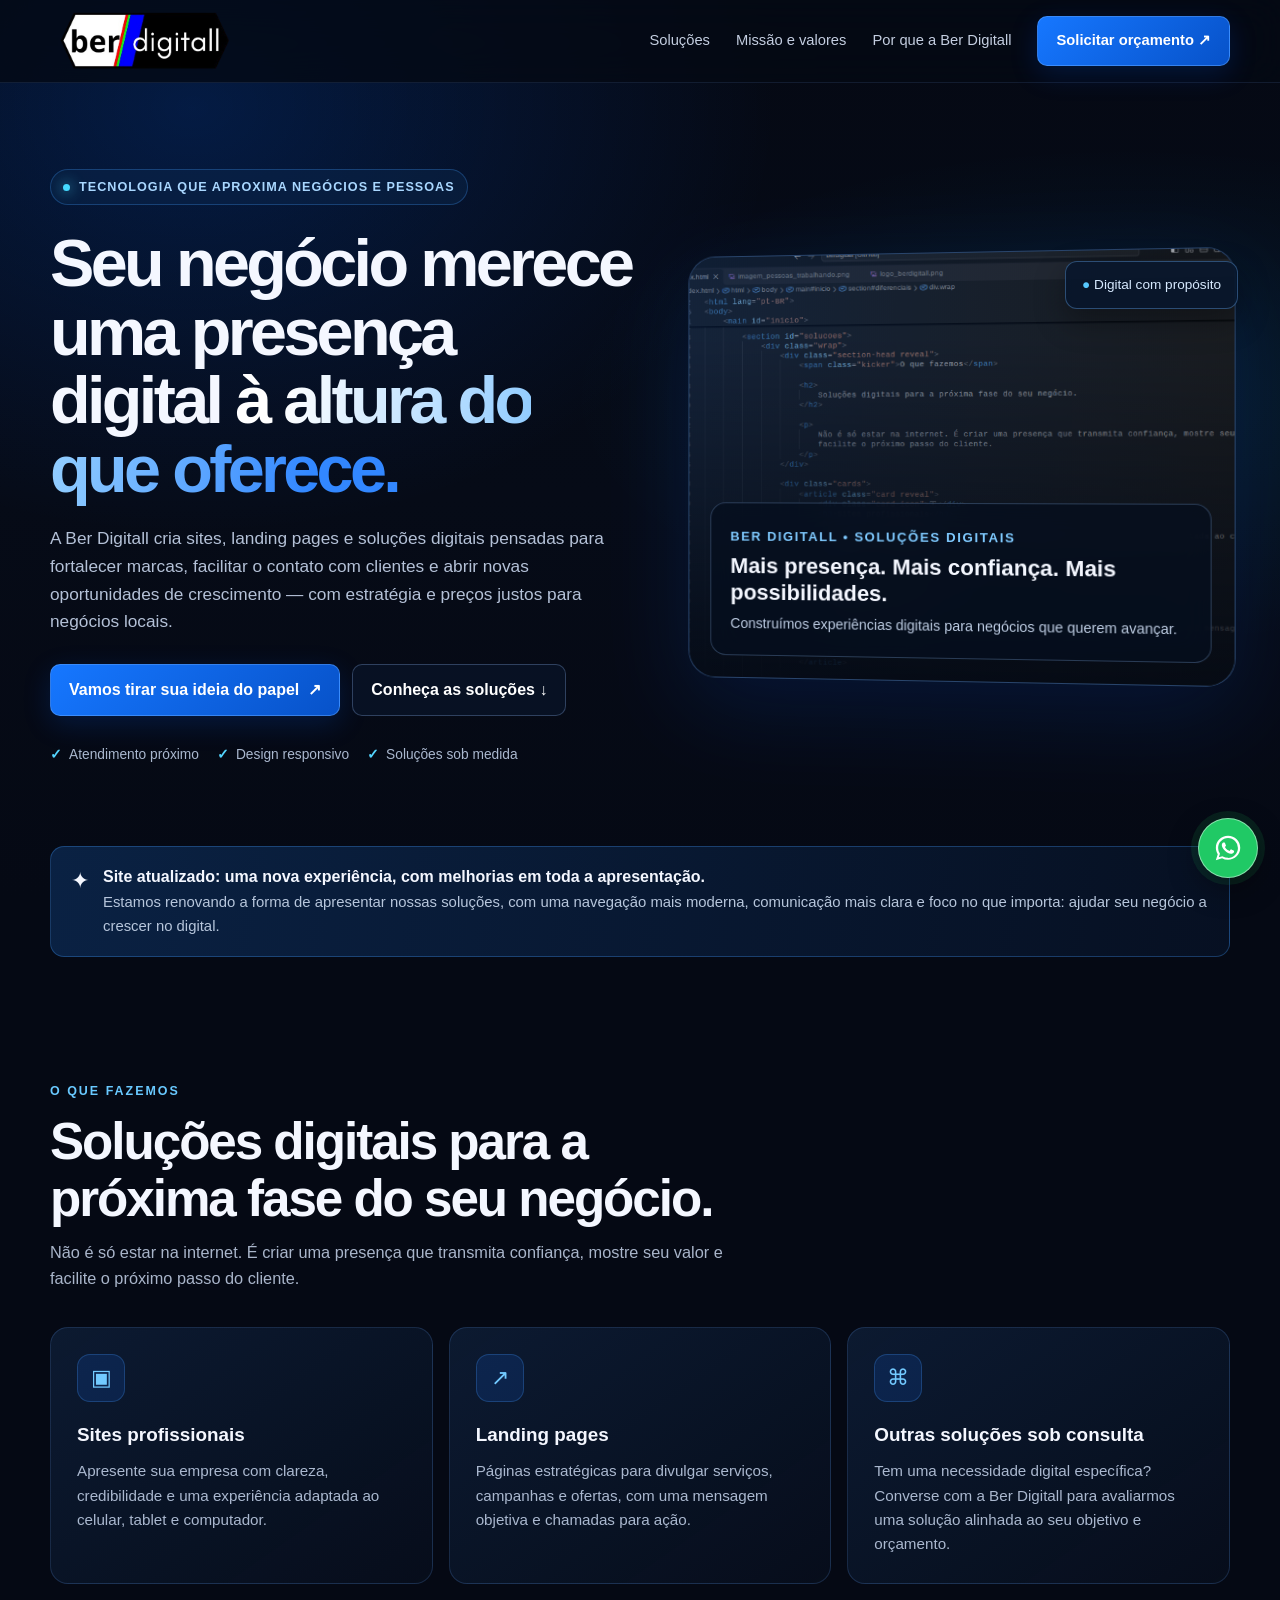
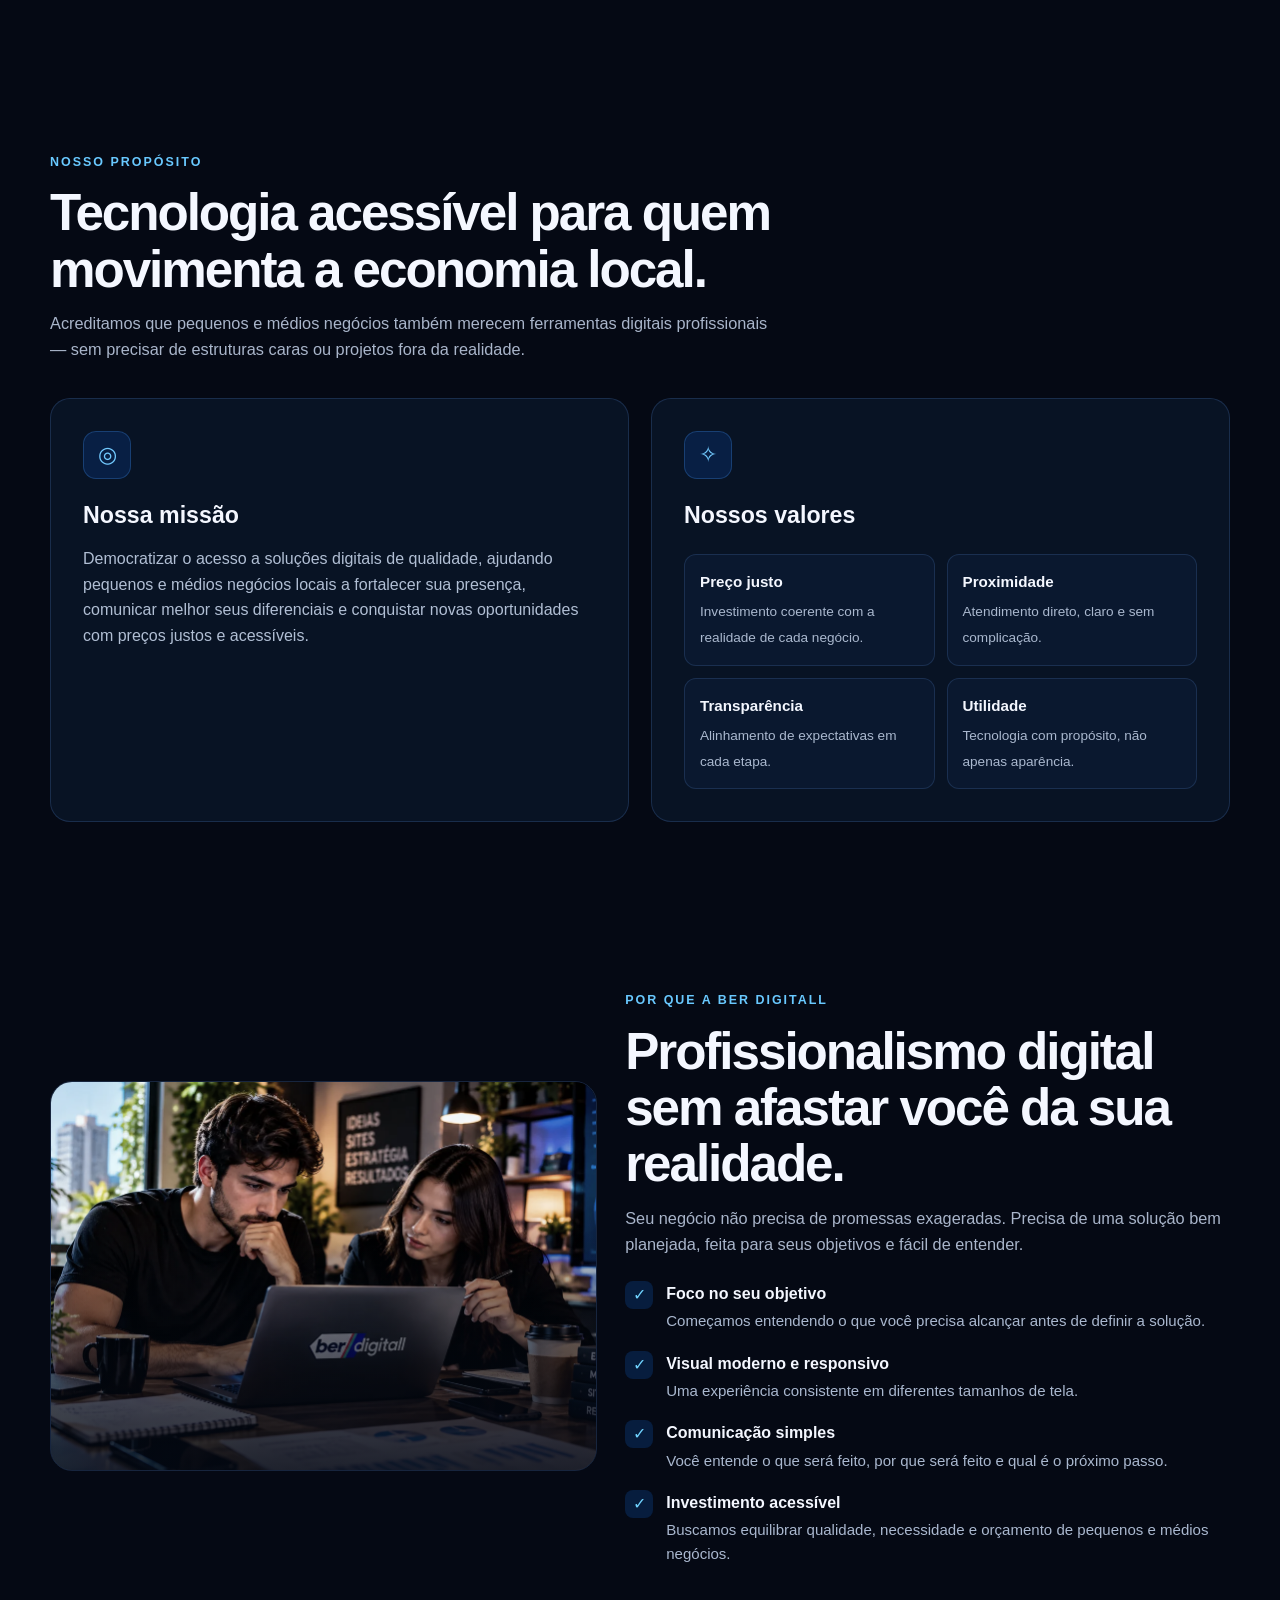
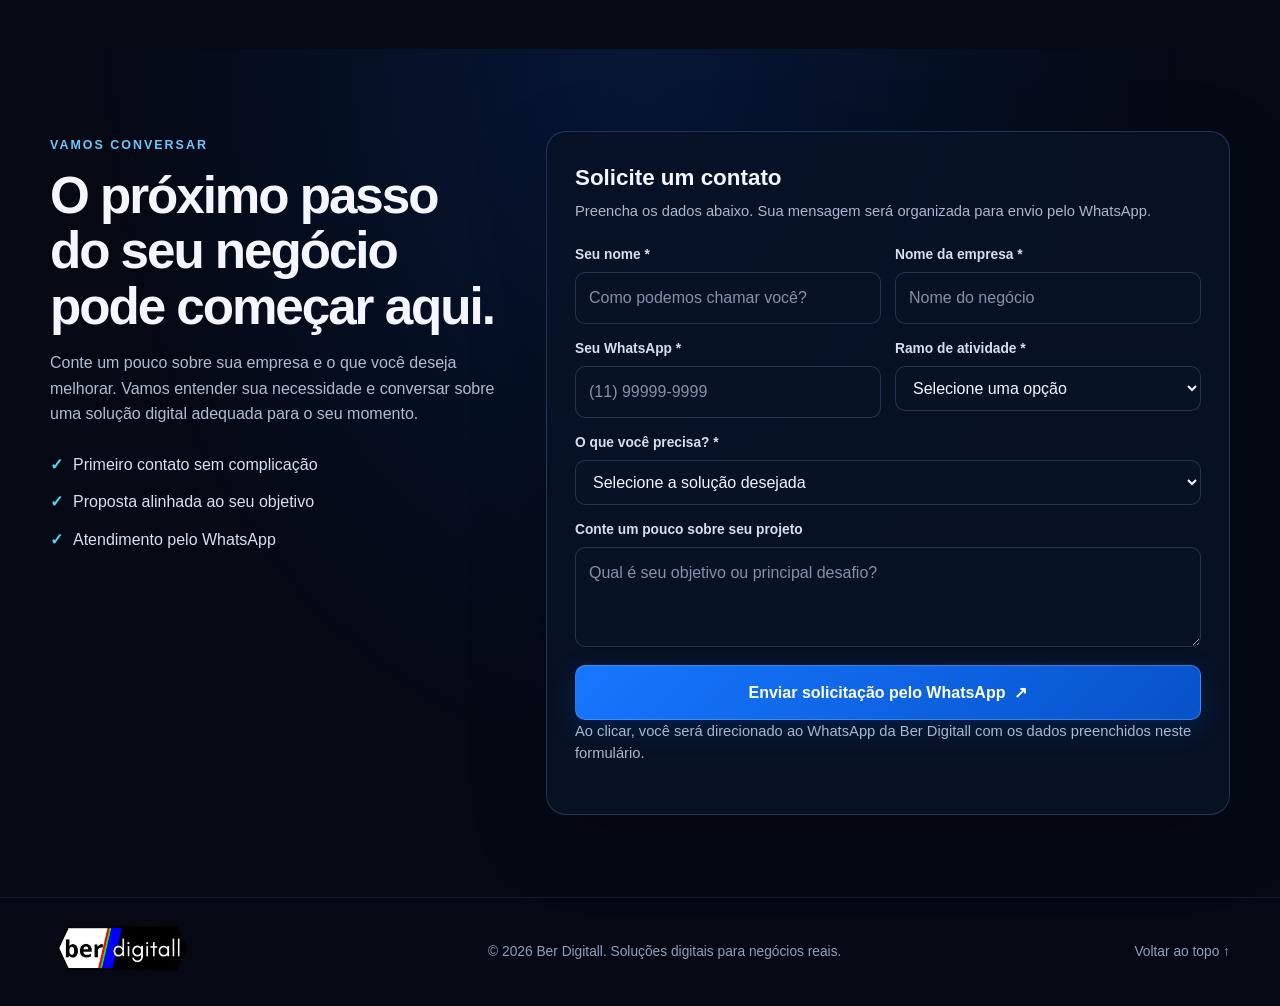
<file: index.html>
<!DOCTYPE html>
<html lang="pt-BR">

<head>
    <meta charset="UTF-8">
    <meta name="viewport" content="width=device-width, initial-scale=1.0">
    <meta name="theme-color" content="#050914">
    <meta name="description"
        content="Ber Digitall: sites, landing pages e soluções digitais para pequenos e médios negócios locais. Tecnologia acessível, estratégia e presença digital.">
    <title>Ber Digitall | Sites, Landing Pages e Soluções Digitais</title>

    <meta name="robots" content="index,follow,max-image-preview:large,max-snippet:-1,max-video-preview:-1">
    <meta name="author" content="Ber Digitall">
    <meta name="referrer" content="strict-origin-when-cross-origin">
    <meta name="color-scheme" content="dark">
    <link rel="canonical" href="https://berdigitall.com.br/">

    <link rel="icon" type="image/svg+xml"
        href="data:image/svg+xml,%3Csvg xmlns='http://www.w3.org/2000/svg' viewBox='0 0 64 64'%3E%3Crect width='64' height='64' rx='14' fill='%23050914'/%3E%3Cpath d='M13 14h25l-7 12H20v12h11l-7 12H13z' fill='white'/%3E%3Cpath d='M37 14h6l-7 38h-6z' fill='%23ff2424'/%3E%3Cpath d='M44 14h6l-7 38h-6z' fill='%2300d84a'/%3E%3Cpath d='M51 14h7L51 52h-7z' fill='%230b55ff'/%3E%3C/svg%3E">

    <meta name="application-name" content="Ber Digitall">
    <meta name="apple-mobile-web-app-title" content="Ber Digitall">

    <!-- Substitua pelo código real fornecido pelo Google Search Console. -->
    <meta name="google-site-verification" content="INSIRA_AQUI_O_CODIGO_DO_SEARCH_CONSOLE">

    <meta property="og:locale" content="pt_BR">
    <meta property="og:type" content="website">
    <meta property="og:site_name" content="Ber Digitall">
    <meta property="og:url" content="https://berdigitall.com.br/">
    <meta property="og:title" content="Ber Digitall | Sites, Landing Pages e Soluções Digitais">
    <meta property="og:description"
        content="Sites e landing pages profissionais para pequenos e médios negócios. Presença digital moderna, atendimento próximo e soluções com preços justos.">
    <meta property="og:image" content="https://berdigitall.com.br/og-berdigitall-site.png">
    <meta property="og:image:width" content="1200">
    <meta property="og:image:height" content="630">

    <meta name="twitter:card" content="summary_large_image">
    <meta name="twitter:title" content="Ber Digitall | Sites e Landing Pages">
    <meta name="twitter:description" content="Soluções digitais para pequenos e médios negócios locais.">
    <meta name="twitter:image" content="https://berdigitall.com.br/og-berdigitall-site.png">

    <meta http-equiv="Content-Security-Policy"
        content="default-src 'self'; base-uri 'self'; object-src 'none'; form-action 'self'; img-src 'self' data: blob: https:; font-src 'self' data: https://cdnjs.cloudflare.com; style-src 'self' 'unsafe-inline' https://cdnjs.cloudflare.com; frame-ancestors 'self'; upgrade-insecure-requests">

    <link rel="stylesheet" href="https://cdnjs.cloudflare.com/ajax/libs/font-awesome/6.7.2/css/all.min.css"
        referrerpolicy="no-referrer">

    <script type="application/ld+json">
    {
      "@context": "https://schema.org",
      "@type": "ProfessionalService",
      "name": "Ber Digitall",
      "url": "https://berdigitall.com.br/",
      "description": "Criação de sites, landing pages e soluções digitais sob consulta para pequenos e médios negócios locais.",
      "areaServed": { "@type": "Country", "name": "Brasil" },
      "priceRange": "Acessível"
    }
    </script>

    <style>
        :root {
            --bg: #050914;
            --bg2: #091326;
            --blue: #1677ff;
            --cyan: #38c6ff;
            --text: #f4f7ff;
            --muted: #a9b5ca;
            --line: rgba(108, 166, 255, .18);
            --card: rgba(12, 25, 48, .72);
            --max: 1180px
        }

        * {
            box-sizing: border-box
        }

        html {
            scroll-behavior: smooth;
            scroll-padding-top: 90px
        }

        body {
            margin: 0;
            background: var(--bg);
            color: var(--text);
            font-family: Arial, Helvetica, sans-serif;
            line-height: 1.6;
            overflow-x: hidden
        }

        a {
            color: inherit;
            text-decoration: none
        }

        button,
        input,
        select,
        textarea {
            font: inherit
        }

        .ambient {
            position: fixed;
            inset: 0;
            z-index: -3;
            pointer-events: none;
            background: radial-gradient(ellipse at 15% 12%, rgba(0, 98, 255, .2), transparent 38%), radial-gradient(ellipse at 88% 44%, rgba(0, 187, 255, .09), transparent 35%), linear-gradient(180deg, #050914, #060b17 55%, #050914)
        }

        .wrap {
            width: min(var(--max), calc(100% - 40px));
            margin: auto
        }

        .topbar {
            position: sticky;
            top: 0;
            z-index: 20;
            background: rgba(5, 9, 20, .78);
            backdrop-filter: blur(18px);
            border-bottom: 1px solid rgba(126, 170, 255, .12)
        }

        .nav {
            min-height: 82px;
            display: flex;
            align-items: center;
            justify-content: space-between;
            gap: 24px
        }

        .brand img {
            display: block;
            width: 190px;
            max-height: 58px;
            object-fit: contain
        }

        .navlinks {
            display: flex;
            align-items: center;
            gap: 26px;
            color: #c4cee0;
            font-size: .92rem
        }

        .navlinks a:hover {
            color: white
        }

        .navcta,
        .btn {
            display: inline-flex;
            align-items: center;
            justify-content: center;
            gap: 9px;
            border: 1px solid rgba(105, 170, 255, .45);
            border-radius: 10px;
            padding: 12px 18px;
            background: linear-gradient(135deg, #1677ff, #0752c9);
            color: #fff;
            font-weight: 700;
            box-shadow: 0 8px 28px rgba(0, 95, 255, .18);
            transition: transform .2s, box-shadow .2s, border-color .2s;
            cursor: pointer
        }

        .navcta:hover,
        .btn:hover {
            transform: translateY(-2px);
            box-shadow: 0 12px 34px rgba(0, 105, 255, .3)
        }

        .btn.secondary {
            background: rgba(10, 22, 43, .65);
            box-shadow: none;
            border-color: rgba(139, 174, 230, .3)
        }

        .form-submit:disabled {
            opacity: .65;
            cursor: not-allowed;
            transform: none;
            box-shadow: none
        }

        .menu-toggle {
            position: absolute;
            width: 1px;
            height: 1px;
            padding: 0;
            margin: -1px;
            overflow: hidden;
            clip: rect(0, 0, 0, 0);
            white-space: nowrap;
            border: 0
        }

        .menu-btn {
            display: none;
            width: 44px;
            height: 42px;
            align-items: center;
            justify-content: center;
            flex-direction: column;
            gap: 5px;
            background: none;
            border: 1px solid var(--line);
            border-radius: 9px;
            color: white;
            padding: 9px 12px;
            cursor: pointer
        }

        .menu-btn span {
            display: block;
            width: 19px;
            height: 2px;
            border-radius: 2px;
            background: #fff
        }

        .menu-toggle:focus-visible+.menu-btn {
            outline: 2px solid var(--cyan);
            outline-offset: 4px
        }

        .hero {
            min-height: 690px;
            display: grid;
            grid-template-columns: 1.03fr .97fr;
            align-items: center;
            gap: 48px;
            padding: 86px 0 76px;
            position: relative
        }

        .eyebrow {
            display: inline-flex;
            align-items: center;
            gap: 9px;
            padding: 7px 12px;
            border: 1px solid rgba(67, 158, 255, .28);
            border-radius: 99px;
            background: rgba(13, 42, 79, .42);
            color: #a9d7ff;
            font-size: .79rem;
            font-weight: 700;
            letter-spacing: .08em;
            text-transform: uppercase
        }

        .pulse {
            width: 7px;
            height: 7px;
            border-radius: 50%;
            background: #45d9ff;
            box-shadow: 0 0 14px #45d9ff
        }

        .hero h1 {
            font-size: clamp(2.7rem, 5.2vw, 5rem);
            line-height: 1.03;
            letter-spacing: -.055em;
            margin: 24px 0 22px;
            max-width: 720px
        }

        .gradient {
            background: linear-gradient(100deg, #fff 8%, #8dcaff 48%, #3287ff 86%);
            -webkit-background-clip: text;
            background-clip: text;
            color: transparent
        }

        .hero p {
            font-size: 1.08rem;
            color: #b4c1d7;
            max-width: 610px;
            margin: 0 0 28px
        }

        .actions {
            display: flex;
            flex-wrap: wrap;
            gap: 12px
        }

        .trustline {
            display: flex;
            flex-wrap: wrap;
            gap: 18px;
            margin-top: 28px;
            color: #aab8cf;
            font-size: .86rem
        }

        .trustline span {
            display: flex;
            align-items: center;
            gap: 7px
        }

        .check {
            color: #54d5ff;
            font-weight: 900
        }

        .hero-visual {
            position: relative;
            min-height: 460px;
            display: grid;
            place-items: center
        }

        .visual-frame {
            width: 100%;
            height: 430px;
            position: relative;
            border: 1px solid rgba(115, 174, 255, .3);
            border-radius: 28px;
            overflow: hidden;
            background: #09172c;
            box-shadow: 0 25px 90px rgba(0, 66, 180, .2);
            transform: perspective(1000px) rotateY(-5deg)
        }

        .visual-frame:after {
            content: "";
            position: absolute;
            inset: 0;
            background: linear-gradient(180deg, rgba(3, 8, 18, .04) 20%, rgba(3, 8, 18, .88) 100%), linear-gradient(90deg, rgba(0, 62, 160, .2), transparent)
        }

        .visual-frame img {
            width: 100%;
            height: 100%;
            object-fit: cover;
            opacity: .82
        }

        .visual-ui {
            position: absolute;
            z-index: 2;
            left: 22px;
            right: 22px;
            bottom: 22px;
            padding: 20px;
            border: 1px solid rgba(151, 197, 255, .26);
            border-radius: 16px;
            background: rgba(5, 14, 30, .76);
            backdrop-filter: blur(14px)
        }

        .visual-ui small {
            color: #7fcaff;
            text-transform: uppercase;
            letter-spacing: .12em;
            font-weight: 800
        }

        .visual-ui h3 {
            font-size: 1.4rem;
            line-height: 1.2;
            margin: 6px 0
        }

        .visual-ui p {
            font-size: .9rem;
            margin: 0;
            color: #bdcce2
        }

        .float-chip {
            position: absolute;
            z-index: 3;
            top: 24px;
            right: -8px;
            border: 1px solid rgba(110, 180, 255, .35);
            background: rgba(7, 22, 44, .88);
            padding: 12px 16px;
            border-radius: 12px;
            box-shadow: 0 12px 32px #0005;
            color: #d8eaff;
            font-size: .85rem
        }

        .float-chip b {
            color: #58c9ff
        }

        .notice {
            border: 1px solid rgba(67, 157, 255, .3);
            background: linear-gradient(100deg, rgba(13, 46, 90, .68), rgba(8, 20, 40, .7));
            border-radius: 14px;
            padding: 17px 20px;
            display: flex;
            gap: 14px;
            align-items: flex-start;
            margin: 4px auto 38px
        }

        .notice .icon {
            font-size: 1.35rem
        }

        .notice strong {
            display: block;
            margin-bottom: 2px
        }

        .notice p {
            margin: 0;
            color: #b7c6dc;
            font-size: .93rem
        }

        section {
            padding: 82px 0
        }

        .section-head {
            max-width: 720px;
            margin-bottom: 36px
        }

        .kicker {
            color: #69c9ff;
            text-transform: uppercase;
            font-size: .78rem;
            font-weight: 800;
            letter-spacing: .16em
        }

        .section-head h2 {
            font-size: clamp(2rem, 4vw, 3.25rem);
            line-height: 1.1;
            letter-spacing: -.04em;
            margin: 12px 0
        }

        .section-head p {
            color: var(--muted);
            font-size: 1.02rem;
            margin: 0
        }

        .cards {
            display: grid;
            grid-template-columns: repeat(3, 1fr);
            gap: 16px
        }

        .card {
            padding: 26px;
            border-radius: 18px;
            border: 1px solid var(--line);
            background: linear-gradient(145deg, rgba(14, 29, 54, .86), rgba(7, 15, 29, .78));
            transition: transform .25s, border-color .25s;
            min-height: 220px
        }

        .card:hover {
            transform: translateY(-5px);
            border-color: rgba(73, 170, 255, .55)
        }

        .card-icon {
            width: 48px;
            height: 48px;
            display: grid;
            place-items: center;
            border-radius: 13px;
            background: rgba(20, 111, 255, .15);
            border: 1px solid rgba(73, 158, 255, .25);
            color: #72caff;
            font-size: 1.4rem;
            margin-bottom: 18px
        }

        .card h3 {
            margin: 0 0 9px;
            font-size: 1.18rem
        }

        .card p {
            margin: 0;
            color: #aab8cf;
            font-size: .95rem
        }

        .split {
            display: grid;
            grid-template-columns: 1fr 1fr;
            gap: 22px
        }

        .mission {
            padding: 32px;
            border-radius: 20px;
            border: 1px solid var(--line);
            background: rgba(9, 22, 42, .78)
        }

        .mission h3 {
            font-size: 1.45rem;
            margin: 0 0 12px
        }

        .mission p {
            color: #b1bfd4;
            margin: 0
        }

        .values {
            display: grid;
            grid-template-columns: 1fr 1fr;
            gap: 12px;
            margin-top: 20px
        }

        .value {
            padding: 15px;
            border: 1px solid rgba(110, 166, 255, .16);
            border-radius: 12px;
            background: rgba(13, 31, 57, .55)
        }

        .value strong {
            display: block;
            font-size: .95rem;
            margin-bottom: 4px
        }

        .value span {
            font-size: .85rem;
            color: #aab8cf
        }

        .image-band {
            display: grid;
            grid-template-columns: .95fr 1.05fr;
            gap: 28px;
            align-items: center
        }

        .tech-photo {
            height: 390px;
            overflow: hidden;
            border-radius: 22px;
            border: 1px solid var(--line);
            position: relative
        }

        .tech-photo img {
            width: 100%;
            height: 100%;
            object-fit: cover;
            filter: saturate(.8)
        }

        .tech-photo:after {
            content: "";
            position: absolute;
            inset: 0;
            background: linear-gradient(0deg, rgba(3, 9, 20, .65), transparent 65%)
        }

        .benefits {
            display: grid;
            gap: 17px;
            margin-top: 24px
        }

        .benefit {
            display: flex;
            gap: 13px;
            align-items: flex-start
        }

        .benefit .checkmark {
            flex: 0 0 28px;
            height: 28px;
            display: grid;
            place-items: center;
            border-radius: 8px;
            background: rgba(18, 123, 255, .18);
            color: #70d3ff
        }

        .benefit strong {
            display: block;
            margin-bottom: 3px
        }

        .benefit p {
            margin: 0;
            color: #aab8cf;
            font-size: .94rem
        }

        .contact {
            background: radial-gradient(ellipse at 50% 0%, rgba(13, 99, 232, .16), transparent 60%)
        }

        .contact-grid {
            display: grid;
            grid-template-columns: .8fr 1.2fr;
            gap: 40px;
            align-items: start
        }

        .contact-copy h2 {
            font-size: clamp(2rem, 4vw, 3.3rem);
            line-height: 1.08;
            letter-spacing: -.04em;
            margin: 12px 0
        }

        .contact-copy p {
            color: #aebdd2
        }

        .contact-points {
            display: grid;
            gap: 12px;
            margin-top: 25px;
            color: #d5e0f0
        }

        .contact-points span {
            display: flex;
            gap: 10px;
            align-items: center
        }

        .form-card {
            border: 1px solid rgba(106, 166, 255, .25);
            background: rgba(8, 19, 38, .88);
            padding: 28px;
            border-radius: 20px;
            box-shadow: 0 25px 80px rgba(0, 0, 0, .2)
        }

        .form-card h3 {
            margin: 0 0 5px;
            font-size: 1.4rem
        }

        .form-card>p {
            margin: 0 0 22px;
            color: #a9b8cf;
            font-size: .92rem
        }

        .form-grid {
            display: grid;
            grid-template-columns: 1fr 1fr;
            gap: 14px
        }

        .field {
            display: flex;
            flex-direction: column;
            gap: 6px
        }

        .field.full {
            grid-column: 1/-1
        }

        .field label {
            font-size: .86rem;
            color: #d4dfef;
            font-weight: 650
        }

        .field input,
        .field select,
        .field textarea {
            width: 100%;
            border: 1px solid rgba(131, 164, 215, .24);
            border-radius: 10px;
            background: #071225;
            color: #f4f7ff;
            padding: 12px 13px;
            outline: none
        }

        .field input:focus,
        .field select:focus,
        .field textarea:focus {
            border-color: #268aff;
            box-shadow: 0 0 0 3px rgba(38, 138, 255, .12)
        }

        .field select option {
            background: #071225
        }

        .field textarea {
            resize: vertical;
            min-height: 100px
        }

        .form-submit {
            width: 100%;
            margin-top: 18px
        }

        .form-note {
            font-size: .78rem;
            color: #8fa2bd;
            margin: 12px 0 0
        }

        .footer {
            border-top: 1px solid rgba(126, 170, 255, .13);
            padding: 28px 0;
            color: #8fa0b9;
            font-size: .86rem
        }

        .footer-inner {
            display: flex;
            align-items: center;
            justify-content: space-between;
            gap: 18px
        }

        .footer img {
            width: 145px;
            max-height: 45px;
            object-fit: contain
        }

        .reveal {
            opacity: 1;
            transform: none;
        }

        @media(max-width:850px) {
            .navlinks {
                display: none;
                position: absolute;
                top: 81px;
                left: 0;
                right: 0;
                padding: 20px;
                background: rgba(5, 9, 20, .98);
                border-bottom: 1px solid var(--line);
                flex-direction: column;
                align-items: stretch;
                gap: 16px
            }

            .menu-toggle:checked~.navlinks {
                display: flex
            }

            .navlinks .navcta {
                text-align: center
            }

            .menu-btn {
                display: flex
            }

            .hero {
                grid-template-columns: 1fr;
                gap: 18px;
                padding-top: 65px;
                min-height: unset
            }

            .hero-visual {
                min-height: 350px
            }

            .visual-frame {
                height: 350px;
                transform: none
            }

            .float-chip {
                right: 8px
            }

            .cards {
                grid-template-columns: 1fr 1fr
            }

            .image-band,
            .contact-grid {
                grid-template-columns: 1fr
            }

            .tech-photo {
                height: 300px
            }

            .contact-grid {
                gap: 24px
            }

            section {
                padding: 64px 0
            }
        }

        @media(max-width:560px) {
            .wrap {
                width: min(var(--max), calc(100% - 28px))
            }

            .nav {
                min-height: 70px
            }

            .brand img {
                width: 145px;
                max-height: 48px
            }

            .navlinks {
                top: 69px
            }

            .hero {
                padding: 48px 0 45px
            }

            .hero h1 {
                font-size: 2.65rem
            }

            .hero p {
                font-size: 1rem
            }

            .actions .btn {
                width: 100%
            }

            .trustline {
                gap: 10px 15px
            }

            .hero-visual {
                min-height: 310px
            }

            .visual-frame {
                height: 310px;
                border-radius: 20px
            }

            .visual-ui {
                left: 12px;
                right: 12px;
                bottom: 12px;
                padding: 15px
            }

            .float-chip {
                top: 10px;
                font-size: .75rem
            }

            .notice {
                padding: 15px;
                margin-bottom: 12px
            }

            .cards,
            .split,
            .values,
            .form-grid {
                grid-template-columns: 1fr
            }

            .card {
                min-height: unset;
                padding: 22px
            }

            .mission {
                padding: 24px
            }

            .field.full {
                grid-column: auto
            }

            .form-card {
                padding: 20px
            }

            .footer-inner {
                flex-direction: column;
                align-items: flex-start
            }

            .tech-photo {
                height: 250px
            }
        }

        @media(prefers-reduced-motion:reduce) {
            html {
                scroll-behavior: auto
            }

            *,
            *:before,
            *:after {
                animation: none !important;
                transition: none !important
            }

            .reveal {
                opacity: 1;
                transform: none
            }
        }

        .whatsapp-float {
            position: fixed;
            right: 22px;
            bottom: 22px;
            z-index: 40;
            width: 60px;
            height: 60px;
            display: grid;
            place-items: center;
            border-radius: 50%;
            background: #20c965;
            color: #fff;
            border: 1px solid rgba(255, 255, 255, .45);
            box-shadow: 0 10px 30px rgba(0, 0, 0, .4), 0 0 0 7px rgba(32, 201, 101, .12);
            transition: transform .2s, box-shadow .2s
        }

        .whatsapp-float:hover {
            transform: translateY(-3px) scale(1.04);
            box-shadow: 0 14px 36px rgba(0, 0, 0, .45), 0 0 0 10px rgba(32, 201, 101, .13)
        }

        .whatsapp-float svg {
            width: 30px;
            height: 30px;
            fill: currentColor
        }

        @keyframes spin {
            to {
                transform: rotate(360deg)
            }
        }

        @media(max-width:560px) {
            .whatsapp-float {
                right: 15px;
                bottom: 15px;
                width: 56px;
                height: 56px
            }

            .submit-dialog {
                padding: 26px 20px
            }
        }

        img {
            max-width: 100%;
        }

        .field input:invalid:not(:placeholder-shown),
        .field textarea:invalid:not(:placeholder-shown) {
            border-color: rgba(255, 95, 95, .7);
        }

        .field input,
        .field select,
        .field textarea {
            min-width: 0;
        }

        .field input:focus-visible,
        .field select:focus-visible,
        .field textarea:focus-visible,
        a:focus-visible,
        button:focus-visible {
            outline: 2px solid #66caff;
            outline-offset: 3px;
        }

        .visual-frame img,
        .tech-photo img {
            display: block;
        }

        @media (max-width: 380px) {
            .hero h1 {
                font-size: clamp(2.05rem, 10vw, 2.5rem);
            }

            .wrap {
                width: calc(100% - 24px);
            }

            .form-card {
                padding: 16px;
            }

            .visual-ui h3 {
                font-size: 1.15rem;
            }
        }
    </style>
</head>

<body>
    <div class="ambient" aria-hidden="true"></div>

    <header class="topbar">
        <div class="wrap nav">
            <a class="brand" href="#inicio" aria-label="Ber Digitall - início">
                <img src="assets/logo_berdigitall.png" alt="Logo Ber Digitall">
            </a>

            <input class="menu-toggle" type="checkbox" id="menu-toggle" aria-label="Abrir ou fechar menu">

            <label class="menu-btn" for="menu-toggle" aria-hidden="true">
                <span></span>
                <span></span>
                <span></span>
            </label>

            <nav class="navlinks" id="navlinks" aria-label="Navegação principal">
                <a href="#solucoes">Soluções</a>
                <a href="#sobre">Missão e valores</a>
                <a href="#diferenciais">Por que a Ber Digitall</a>
                <a href="#contato" class="navcta">Solicitar orçamento ↗</a>
            </nav>
        </div>
    </header>

    <main id="inicio">
        <div class="wrap">
            <section class="hero">
                <div class="hero-copy">
                    <div class="eyebrow">
                        <span class="pulse"></span>
                        Tecnologia que aproxima negócios e pessoas
                    </div>

                    <h1>
                        Seu negócio merece uma presença digital
                        <span class="gradient">à altura do que oferece.</span>
                    </h1>

                    <p>
                        A Ber Digitall cria sites, landing pages e soluções digitais pensadas para fortalecer marcas,
                        facilitar o contato com clientes e abrir novas oportunidades de crescimento — com estratégia e
                        preços justos para negócios locais.
                    </p>

                    <div class="actions">
                        <a class="btn" href="#contato">
                            Vamos tirar sua ideia do papel <span>↗</span>
                        </a>

                        <a class="btn secondary" href="#solucoes">
                            Conheça as soluções ↓
                        </a>
                    </div>

                    <div class="trustline">
                        <span><b class="check">✓</b> Atendimento próximo</span>
                        <span><b class="check">✓</b> Design responsivo</span>
                        <span><b class="check">✓</b> Soluções sob medida</span>
                    </div>
                </div>

                <div class="hero-visual">
                    <div class="float-chip">
                        <b>●</b> Digital com propósito
                    </div>

                    <div class="visual-frame">
                        <img src="assets/imagem_programacao.png"
                            alt="Ambiente de desenvolvimento web com código, interfaces digitais e iluminação azul"
                            width="1500" height="844" fetchpriority="high" decoding="async">

                        <div class="visual-ui">
                            <small>Ber Digitall • Soluções digitais</small>
                            <h3>Mais presença. Mais confiança. Mais possibilidades.</h3>
                            <p>Construímos experiências digitais para negócios que querem avançar.</p>
                        </div>
                    </div>
                </div>
            </section>

            <div class="notice reveal">
                <div class="icon">✦</div>

                <div>
                    <strong>
                        Site atualizado: uma nova experiência, com melhorias em toda a apresentação.
                    </strong>

                    <p>
                        Estamos renovando a forma de apresentar nossas soluções, com uma navegação mais moderna,
                        comunicação mais clara e foco no que importa: ajudar seu negócio a crescer no digital.
                    </p>
                </div>
            </div>
        </div>

        <section id="solucoes">
            <div class="wrap">
                <div class="section-head reveal">
                    <span class="kicker">O que fazemos</span>

                    <h2>
                        Soluções digitais para a próxima fase do seu negócio.
                    </h2>

                    <p>
                        Não é só estar na internet. É criar uma presença que transmita confiança, mostre seu valor e
                        facilite o próximo passo do cliente.
                    </p>
                </div>

                <div class="cards">
                    <article class="card reveal">
                        <div class="card-icon">▣</div>
                        <h3>Sites profissionais</h3>
                        <p>
                            Apresente sua empresa com clareza, credibilidade e uma experiência adaptada ao celular,
                            tablet e computador.
                        </p>
                    </article>

                    <article class="card reveal">
                        <div class="card-icon">↗</div>
                        <h3>Landing pages</h3>
                        <p>
                            Páginas estratégicas para divulgar serviços, campanhas e ofertas, com uma mensagem objetiva
                            e
                            chamadas para ação.
                        </p>
                    </article>

                    <article class="card reveal">
                        <div class="card-icon">⌘</div>
                        <h3>Outras soluções sob consulta</h3>
                        <p>
                            Tem uma necessidade digital específica? Converse com a Ber Digitall para avaliarmos uma
                            solução alinhada ao seu objetivo e orçamento.
                        </p>
                    </article>
                </div>
            </div>
        </section>

        <section id="sobre">
            <div class="wrap">
                <div class="section-head reveal">
                    <span class="kicker">Nosso propósito</span>

                    <h2>
                        Tecnologia acessível para quem movimenta a economia local.
                    </h2>

                    <p>
                        Acreditamos que pequenos e médios negócios também merecem ferramentas digitais profissionais —
                        sem precisar de estruturas caras ou projetos fora da realidade.
                    </p>
                </div>

                <div class="split">
                    <article class="mission reveal">
                        <div class="card-icon">◎</div>

                        <h3>Nossa missão</h3>

                        <p>
                            Democratizar o acesso a soluções digitais de qualidade, ajudando pequenos e médios negócios
                            locais a fortalecer sua presença, comunicar melhor seus diferenciais e conquistar novas
                            oportunidades com preços justos e acessíveis.
                        </p>
                    </article>

                    <article class="mission reveal">
                        <div class="card-icon">✧</div>

                        <h3>Nossos valores</h3>

                        <div class="values">
                            <div class="value">
                                <strong>Preço justo</strong>
                                <span>Investimento coerente com a realidade de cada negócio.</span>
                            </div>

                            <div class="value">
                                <strong>Proximidade</strong>
                                <span>Atendimento direto, claro e sem complicação.</span>
                            </div>

                            <div class="value">
                                <strong>Transparência</strong>
                                <span>Alinhamento de expectativas em cada etapa.</span>
                            </div>

                            <div class="value">
                                <strong>Utilidade</strong>
                                <span>Tecnologia com propósito, não apenas aparência.</span>
                            </div>
                        </div>
                    </article>
                </div>
            </div>
        </section>

        <section id="diferenciais">
            <div class="wrap">
                <div class="image-band">
                    <div class="tech-photo reveal">
                        <img src="assets/imagem_pessoas_trabalhando.png"
                            alt="Duas pessoas trabalhando em soluções digitais e analisando resultados em um notebook com a marca Ber Digitall"
                            width="1500" height="844" loading="lazy" decoding="async">
                    </div>

                    <div class="reveal">
                        <span class="kicker">Por que a Ber Digitall</span>

                        <div class="section-head" style="margin-bottom:0">
                            <h2>
                                Profissionalismo digital sem afastar você da sua realidade.
                            </h2>

                            <p>
                                Seu negócio não precisa de promessas exageradas. Precisa de uma solução bem planejada,
                                feita para seus objetivos e fácil de entender.
                            </p>
                        </div>

                        <div class="benefits">
                            <div class="benefit">
                                <div class="checkmark">✓</div>
                                <div>
                                    <strong>Foco no seu objetivo</strong>
                                    <p>
                                        Começamos entendendo o que você precisa alcançar antes de definir a solução.
                                    </p>
                                </div>
                            </div>

                            <div class="benefit">
                                <div class="checkmark">✓</div>
                                <div>
                                    <strong>Visual moderno e responsivo</strong>
                                    <p>
                                        Uma experiência consistente em diferentes tamanhos de tela.
                                    </p>
                                </div>
                            </div>

                            <div class="benefit">
                                <div class="checkmark">✓</div>
                                <div>
                                    <strong>Comunicação simples</strong>
                                    <p>
                                        Você entende o que será feito, por que será feito e qual é o próximo passo.
                                    </p>
                                </div>
                            </div>

                            <div class="benefit">
                                <div class="checkmark">✓</div>
                                <div>
                                    <strong>Investimento acessível</strong>
                                    <p>
                                        Buscamos equilibrar qualidade, necessidade e orçamento de pequenos e médios
                                        negócios.
                                    </p>
                                </div>
                            </div>
                        </div>
                    </div>
                </div>
            </div>
        </section>

        <!--
        ================================================================
        FORMULÁRIO ENCAPSULADO - INÍCIO
        ================================================================
        -->
        <div id="formulario-contato"></div>

        <!--
        ================================================================
        FORMULÁRIO ENCAPSULADO - FIM
        ================================================================
        -->

    </main>

    <a class="whatsapp-float"
        href="https://wa.me/5511993335167?text=Ol%C3%A1%20*Ber%20Digitall*!%20Vim%20pelo%20site%20e%20gostaria%20de%20conhecer%20as%20solu%C3%A7%C3%B5es%20digitais."
        target="_blank" rel="noopener noreferrer" aria-label="Conversar com a Ber Digitall pelo WhatsApp"
        title="Fale conosco pelo WhatsApp">

        <svg viewBox="0 0 32 32" aria-hidden="true">
            <path
                d="M16.04 3C8.87 3 3.04 8.75 3.04 15.82c0 2.5.74 4.82 2.02 6.78L3 29l6.62-2.02a13.1 13.1 0 0 0 6.42 1.67h.01c7.17 0 13-5.75 13-12.83C29.05 8.75 23.21 3 16.04 3zm0 23.48h-.01a10.9 10.9 0 0 1-5.55-1.51l-.4-.24-3.93 1.2 1.28-3.8-.26-.4a10.57 10.57 0 0 1-1.68-5.71c0-5.83 4.73-10.57 10.56-10.57 2.82 0 5.47 1.1 7.46 3.1a10.47 10.47 0 0 1 3.09 7.46c0 5.83-4.73 10.57-10.56 10.57zm5.8-7.91c-.32-.16-1.9-.93-2.2-1.03-.3-.11-.51-.16-.73.16-.21.32-.83 1.03-1.02 1.24-.19.21-.38.24-.7.08-.32-.16-1.35-.49-2.57-1.56-.95-.83-1.59-1.85-1.78-2.17-.19-.32-.02-.49.14-.65.14-.14.32-.38.48-.57.16-.19.21-.32.32-.54.11-.21.05-.4-.03-.57-.08-.16-.73-1.75-1-2.4-.26-.63-.53-.54-.73-.55h-.62c-.21 0-.57.08-.86.4-.3.32-1.13 1.1-1.13 2.68s1.16 3.1 1.32 3.31c.16.21 2.28 3.47 5.52 4.87.77.33 1.37.53 1.84.68.77.24 1.47.21 2.02.13.62-.09 1.9-.77 2.17-1.52.27-.75.27-1.4.19-1.53-.08-.13-.29-.21-.62-.37z" />
        </svg>
    </a>

    <footer class="footer">
        <div class="wrap footer-inner">
            <a href="#inicio">
                <img src="assets/logo_berdigitall.png" alt="Ber Digitall">
            </a>

            <span>
                © 2026 Ber Digitall. Soluções digitais para negócios reais.
            </span>

            <a href="#inicio">Voltar ao topo ↑</a>
        </div>
    </footer>

    <script src="assets/js/formulario.js" defer></script>

</body>

</html>
</file>
